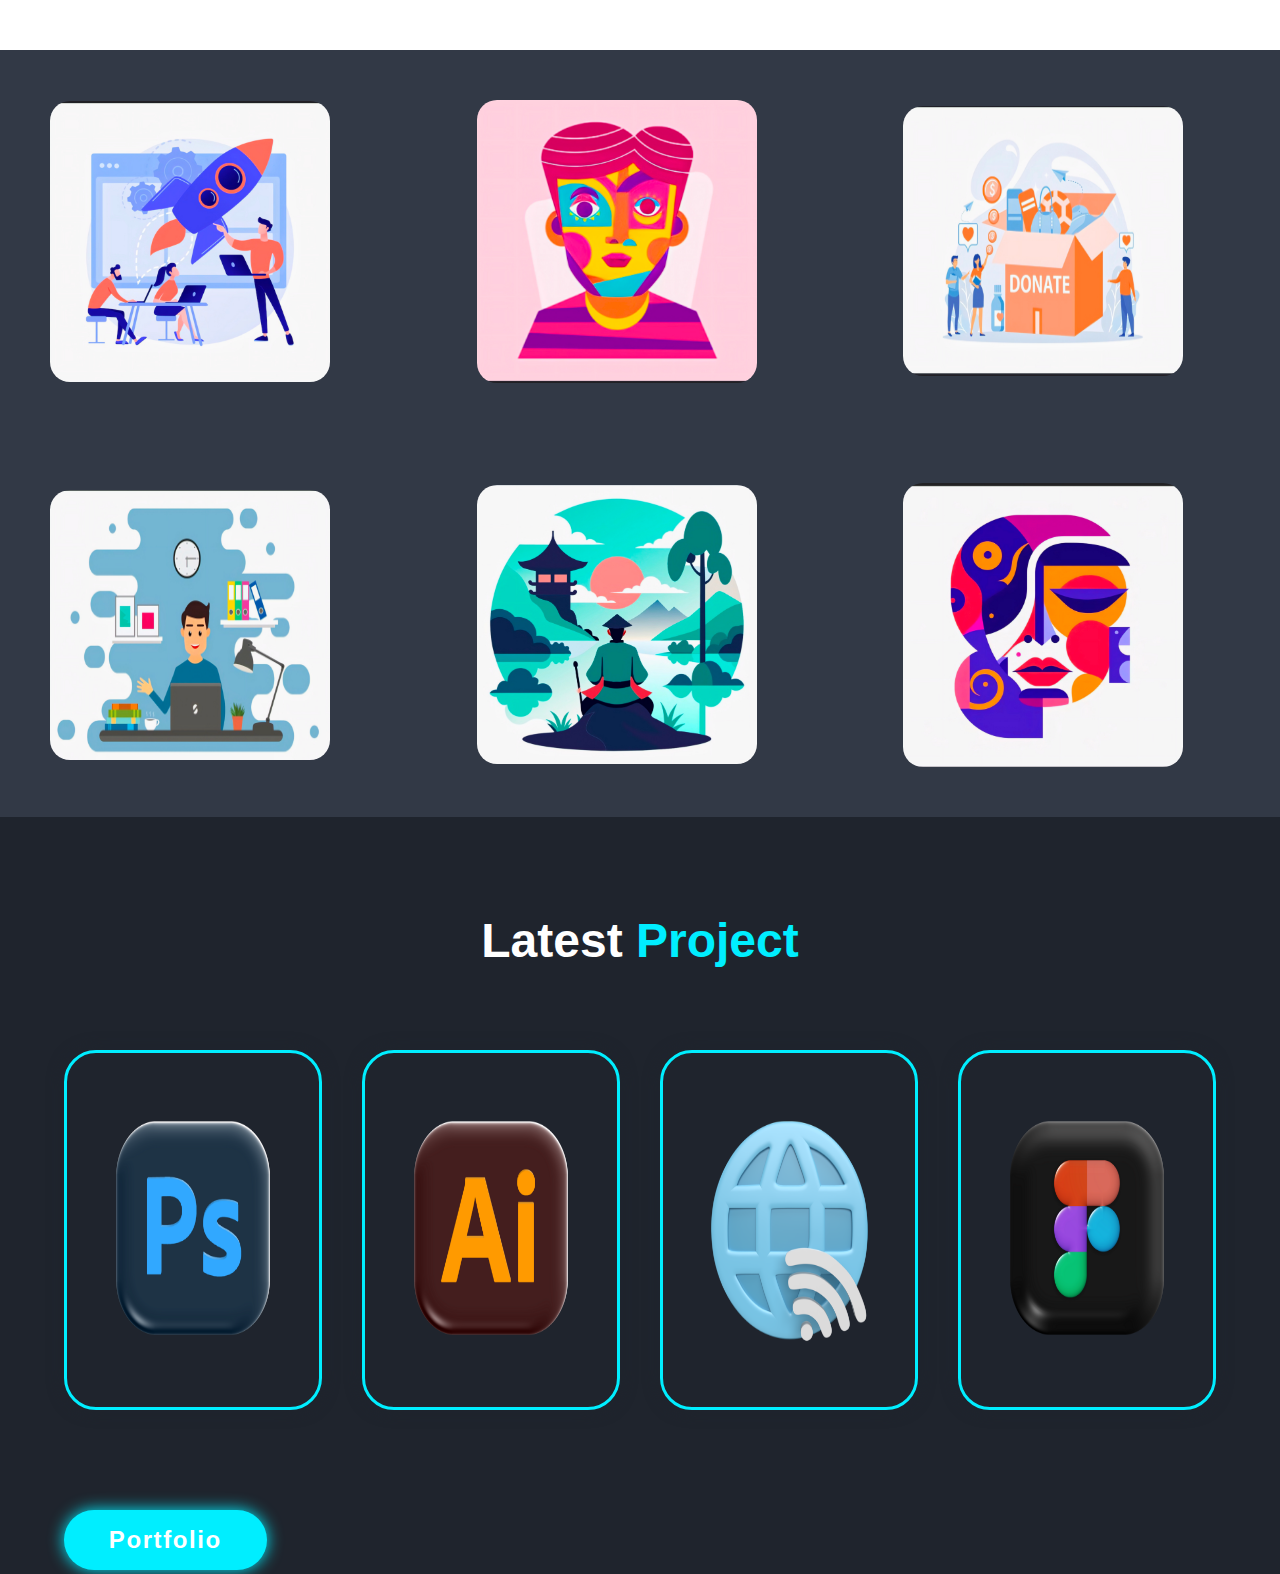
<file: adbo.html>
<!DOCTYPE html>
<html lang="en">
<head>
    <meta charset="UTF-8">
    <meta name="viewport" content="width=device-width, initial-scale=1.0">
    <title>photoshop_works</title>
    <link rel="stylesheet" href="./css/style.css">
</head>
<body>
    
    <div class="container">
        <div class="container-fluid"></div>
    <div class="photoshop">
    <img src="./image/adob/IMG_20241209_204318.jpg" alt="" width="300">
    <img src="./image/adob/IMG_20241209_204338.jpg" alt=""  width="300">
    <img src="./image/adob/IMG_20241209_204620.jpg" alt=""  width="300" height="270">
    <img src="./image/adob/IMG_20241209_204635.jpg" alt=""  width="300" height="270">
    <img src="./image/adob/IMG_20241209_204651.jpg" alt=""  width="300">
    <img src="./image/adob/IMG_20241209_204805.jpg" alt=""  width="300">
</div>
 <!--works-->
 <section class="portfolio" id="Works"style="background-color: #1f242d;" >
    <div class="container">
    <h2 class="heading">Latest <span>Project</span></h2>
<div class="portfolio-container">
    <div class="portfolio-box">
<a href="./ps.html"><img src="./image/adobe-photoshop-logo-transparent-background-free-png.webp" alt=""></a> 
      
    </div>
    <div class="portfolio-box">
    <a href="./adbo.html">  <img src="./image/adobe-illustrator-icon-free-png.webp" alt=""></a> 
     
    </div>
    <div class="portfolio-box">
   <a href="./web.html"><img src="./image/3d-web-icon-with-wifi-concept-rendered-illustration-free-png.webp" alt=""></a> 
      
    </div>
    <div class="portfolio-box">
     <a href="https://www.figma.com/proto/uqDDL6MH9DHxqOOEkrbsTL/hospital--mid-fidelity?page-id=377%3A1260&node-id=377-1261&viewport=1097%2C924%2C0.26&t=mqNlKeQxLioeO3Jj-1&scaling=min-zoom&content-scaling=fixed&starting-point-node-id=377%3A1261&show-proto-sidebar=1">  <img src="./image/figma-3d-logo-black-background-free-png.webp" alt=""></a>
      
    </div>
    <a href="./index.html"><button type="button" class="btn btn-outline-info btn-lg px-4 me-md-2">Portfolio</button></a>
  </div>
</section>
<!--works-end-->
</div>
</body>
</html>
</file>
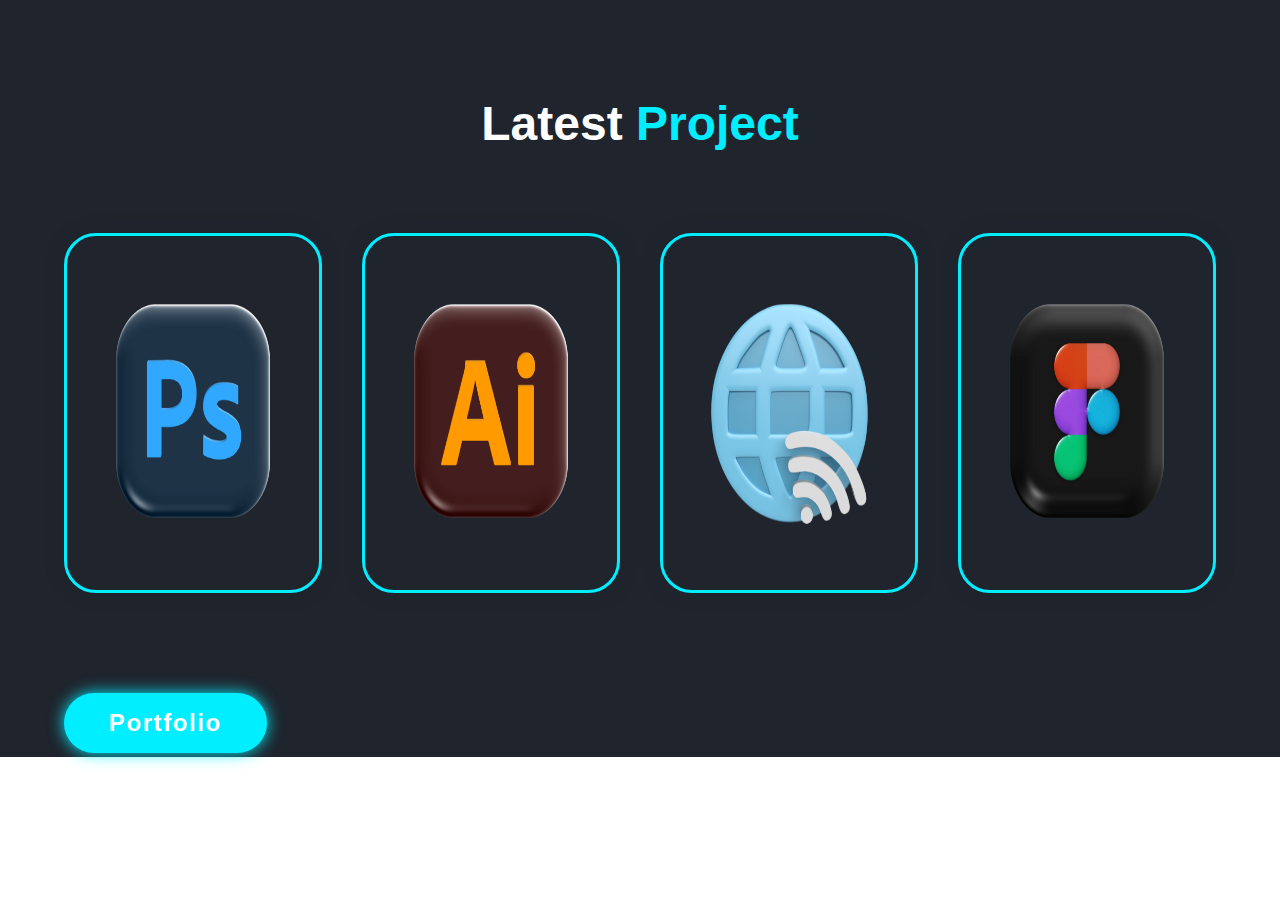
<file: figma.html>
<!DOCTYPE html>
<html lang="en">
<head>
    <meta charset="UTF-8">
    <meta name="viewport" content="width=device-width, initial-scale=1.0">
    <title>photoshop_works</title>
    <link rel="stylesheet" href="./css/style.css">
</head>
<body>
    <div class="container">
        <div class="container-fluid"></div>
   
  <!--works-->
  <section class="portfolio" id="Works"style="background-color: #1f242d;" >
    <div class="container">
    <h2 class="heading">Latest <span>Project</span></h2>
<div class="portfolio-container">
    <div class="portfolio-box">
<a href="./ps.html"><img src="./image/adobe-photoshop-logo-transparent-background-free-png.webp" alt=""></a> 
      
    </div>
    <div class="portfolio-box">
    <a href="./adbo.html">  <img src="./image/adobe-illustrator-icon-free-png.webp" alt=""></a> 
     
    </div>
    <div class="portfolio-box">
   <a href="./web.html"><img src="./image/3d-web-icon-with-wifi-concept-rendered-illustration-free-png.webp" alt=""></a> 
      
    </div>
    <div class="portfolio-box">
     <a href="./figma.html">  <img src="./image/figma-3d-logo-black-background-free-png.webp" alt=""></a>
      
    </div>
    <a href="./index.html"><button type="button" class="btn btn-outline-info btn-lg px-4 me-md-2" >Portfolio</button></a>
  </div>
</section>
<!--works-end-->
</section>
<!--works-end-->
</div>
</body>
</html>
</file>
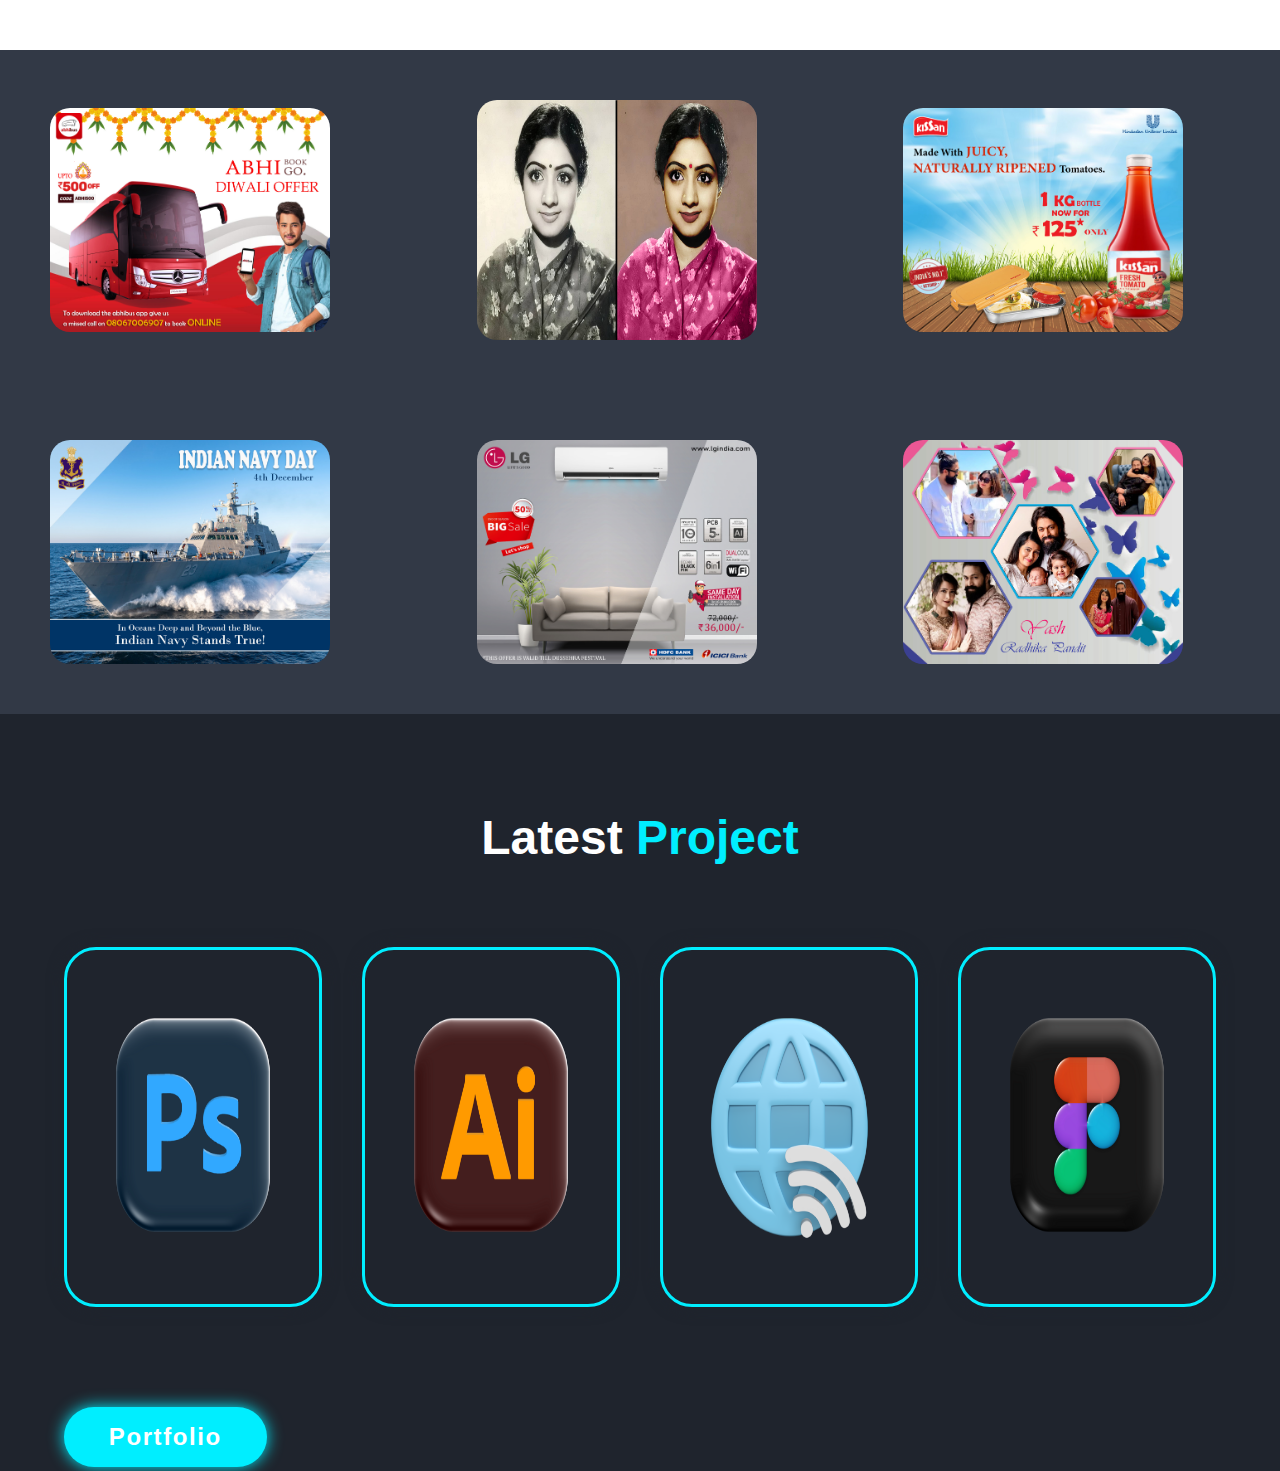
<file: ps.html>
<!DOCTYPE html>
<html lang="en">
<head>
    <meta charset="UTF-8">
    <meta name="viewport" content="width=device-width, initial-scale=1.0">
    <title>photoshop_works</title>
    <link rel="stylesheet" href="./css/style.css">
</head>
<body>
    <div class="container">
        <div class="container-fluid"></div>
    <div class="photoshop">
    <img src="./image/photoshop/ABHI-BUS-(Final-1).jpg" alt="" width="300">
    <img src="./image/photoshop/Black-and-white-to-color.jpg" alt=""  width="300" height="240">
    <img src="./image/photoshop/KISSAN-FINAL.jpg" alt=""  width="300">
    <img src="./image/photoshop/NAVY-DAY---Final.jpg" alt=""  width="300">
    <img src="./image/photoshop/product-ad-1.jpg" alt=""  width="300">
    <img src="./image/photoshop/yash-family.jpg" alt=""  width="300">
</div>
  <!--works-->
  <section class="portfolio" id="Works"style="background-color: #1f242d;" >
    <div class="container">
    <h2 class="heading">Latest <span>Project</span></h2>
<div class="portfolio-container">
    <div class="portfolio-box">
<a href="./ps.html"><img src="./image/adobe-photoshop-logo-transparent-background-free-png.webp" alt=""></a> 
      
    </div>
    <div class="portfolio-box">
    <a href="./adbo.html">  <img src="./image/adobe-illustrator-icon-free-png.webp" alt=""></a> 
     
    </div>
    <div class="portfolio-box">
   <a href="./web.html"><img src="./image/3d-web-icon-with-wifi-concept-rendered-illustration-free-png.webp" alt=""></a> 
      
    </div>
    <div class="portfolio-box">
     <a href="https://www.figma.com/proto/uqDDL6MH9DHxqOOEkrbsTL/hospital--mid-fidelity?page-id=377%3A1260&node-id=377-1261&viewport=1097%2C924%2C0.26&t=mqNlKeQxLioeO3Jj-1&scaling=min-zoom&content-scaling=fixed&starting-point-node-id=377%3A1261&show-proto-sidebar=1">  <img src="./image/figma-3d-logo-black-background-free-png.webp" alt=""></a>
      
    </div>
    <a href="./index.html"><button type="button" class="btn btn-outline-info btn-lg px-4 me-md-2">Portfolio</button></a>
  </div>
</section>
<!--works-end-->

  </div>
</div>
</body>
</html>
</file>
<file: css/style.css>
*{
    margin: 0;
    padding: 0;
    box-sizing: border-box;
    border: none;
    outline: none;
    scroll-behavior: smooth;
    /* overflow: hidden; */
    font-family: 'Poppins',sans-serif;
}

:root{
    --bg-color:#1f242d;
    --second-bg-color:#323946;
    --text-color:#fff;
    --main-color:#0ef;
}

.photoshop{
    background-color: var(--second-bg-color);
    display: grid;
    grid-template-columns: repeat(auto-fit,minmax(250px,1fr));
    grid-gap:100px;
    margin-top: 50px;
    padding: 50px;
    align-items: center;
   
}


.nav-item {
    font-size: 1.5rem;
}
   
.nav-item :hover{
    color: var(--main-color);
}


.container-fluid{
    position: fixed;
    top: 0;
    left: 0;
    z-index: 100;
}
.image1,img{
    width: 280px;  
    border-radius: 20px;
}
main{
    padding: 2.5rem;
}
span{
    color: var(--main-color);
}
.social-media a{
    display: inline;
    justify-content:space-around;
    align-items: center;
    position: relative;
    top: 30px;
    width: 4rem;
    height: 4rem ;
    background: transparent;
    border: .2rem solid var(--main-color);
    border-radius:50% ;
    font-size:1.5rem;
    color: var(--main-color);
    margin: 3rem 1.5rem 3rem 0;
    padding: 1rem;
    transition: .5s ease;
}
.social-media a:hover{
    background: var(--main-color);
    color: var(--second-bg-color);
    box-shadow:0 0 1rem var(--main-color)
}
.btn{
    display: inline-block;
    padding: 1rem 2.8rem;
    background: var(--main-color);
    border-radius: 4rem;
    box-shadow:0 0 1rem var(--main-color);
    color: var(--text-color);
    letter-spacing: .1rem;
    font-weight: 600;
    position: relative;
    top:60px;
    font-size: 1.5rem;
    text-decoration: none;
    position: relative;
   bottom: 80px;
}
.btn:hover{
    box-shadow: none;
}
.photoshop{
    background-color: var(--second-bg-color);
    display: grid;
    grid-template-columns: repeat(auto-fit,minmax(250px,1fr));
    grid-gap:100px;
    margin-top: 50px;
    padding: 50px;
    align-items: center;
   
}
/* .about{
    padding: 3rem;
} */
.me{
    font-size: 3rem;
    text-align: center;
    color: var(--text-color);
}
/* .row p{
    text-align: justify;
} */
.heading{
font-size: 3rem;
text-align: center;
color: var(--text-color);
padding: 2rem;
}

.portfolio{
    background: var(--bg-color);
    padding: 4rem;
}
.portfolio-container{
  
    display: grid;
    grid-template-columns: repeat(auto-fit,minmax(250px,1fr));
    grid-gap:40px;
    align-items: center;
    margin-top: 50px;
}
.portfolio-container .portfolio-box{
    position: relative;
    border-radius:2rem ;
    box-shadow: 0 0 1rem var(--bg-color);
    border: solid var(--main-color);
    display: flex;

}
.portfolio-box img{
    width: 100%;
    height: 350px;
    transition: .5s ease;
}
.portfolio-box:hover img{
    transform: scale(1.1);
}


.Contact{
    background: var(--second-bg-color);
    padding: 3rem;
}
.Contact form{
    max-width: 70rem;
    margin: 1rem auto;
    text-align: center;
 
}
.Contact form .input-box{
    display: flex;
    justify-content: space-between;
    flex-wrap: wrap;
}
.Contact form .input-box input,
.Contact form textarea{
    width: 100%;
    padding: 1rem;
    font-size: 1.6rem;
    color: var(--text-color);
    background: var(--bg-color);
    border-radius: .8rem;
    margin: .7rem 0;
}
.Contact form .input-box input{
    width: 49%;
}
.Contact form textarea{
    resize: none;
}
.btn1{
    display: inline-block;
    padding: 1rem 2.8rem;
    background: var(--main-color);
    border-radius: 4rem;
    box-shadow:0 0 1rem var(--main-color);
    color: var(--second-bg-color);
    letter-spacing: .1rem;
    font-weight: 600;
    font-size:1.5rem;
    text-decoration: none;

}
.btn1:hover{
    box-shadow: none;
    
}
</file>
